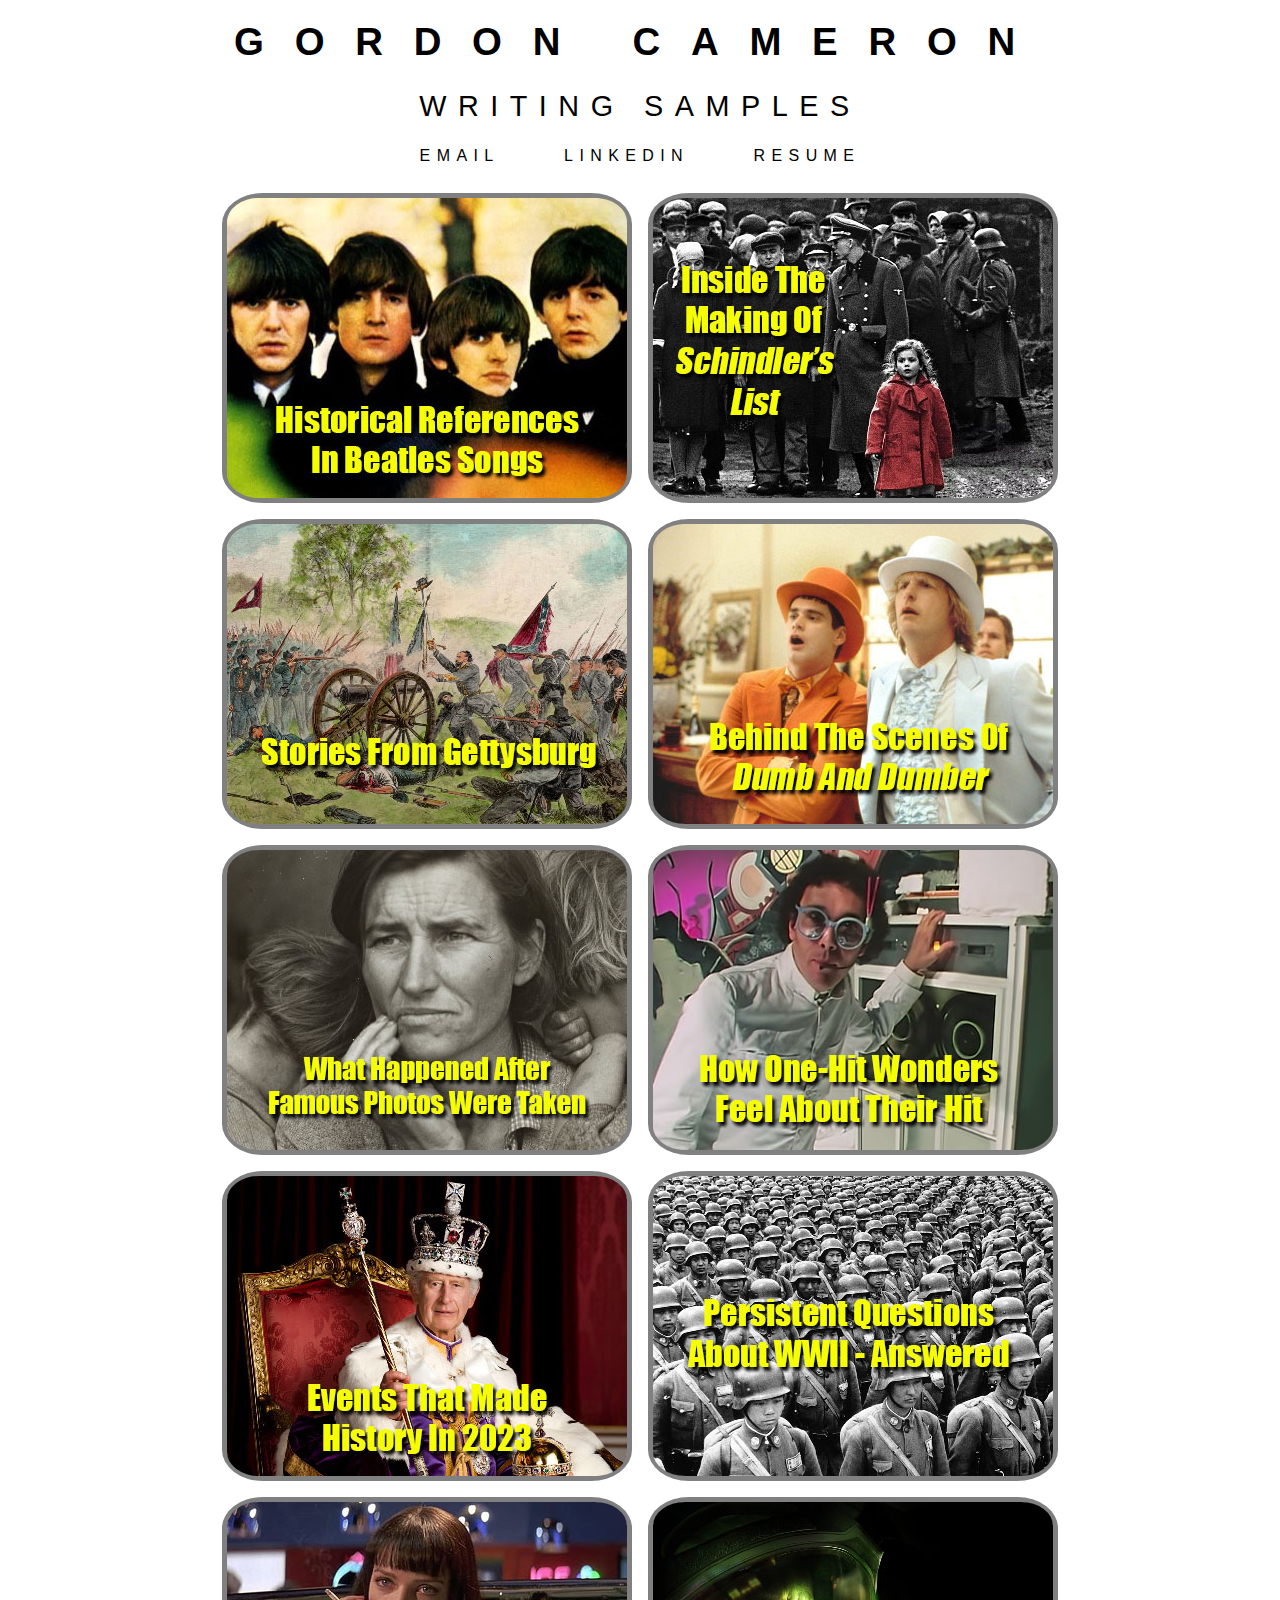
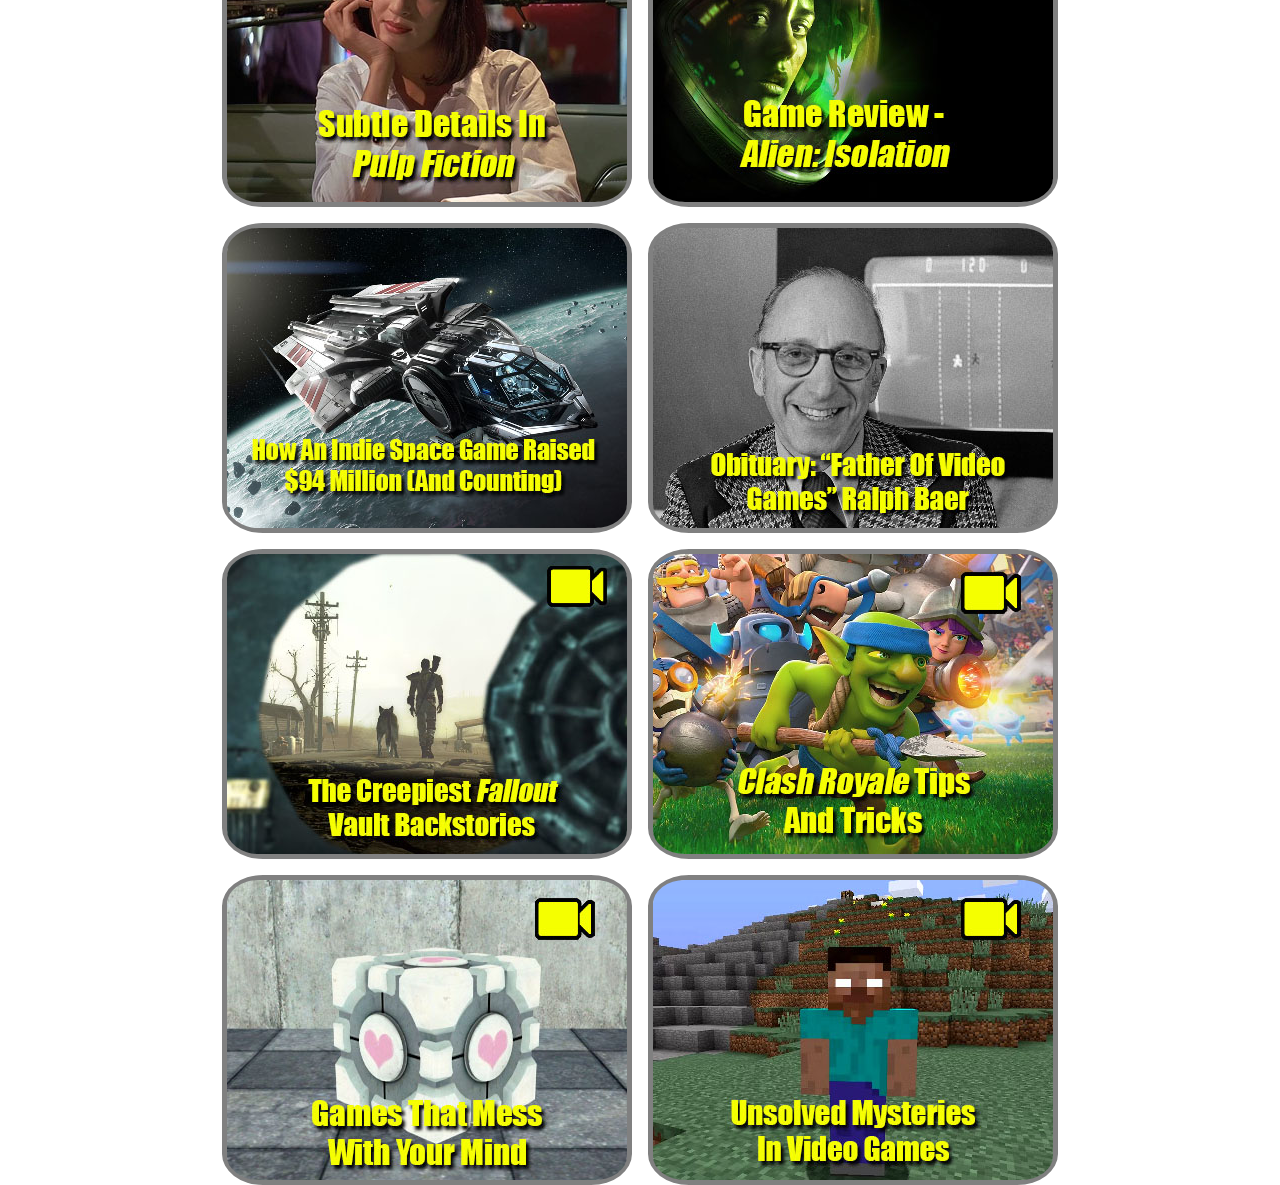
<file: index.html>
<!DOCTYPE html>
<html lang="en">

<head>
  <meta charset="UTF-8">
  <meta name="viewport" content="width=device-width, initial-scale=1.0">
  <meta http-equiv="X-UA-Compatible" content="ie=edge">
  <title>Gordon Cameron Portfolio</title>
  <link rel="stylesheet" href="style.css">
</head>

<body>

  <h1>Gordon Cameron</h1>

  <h2>Writing Samples</h2>

<section id="nav">
  <div class="navitem"><a href="mailto:grdn.cameron@gmail.com">Email</a></div>
  <div class="navitem"><a href="https://www.linkedin.com/in/gordon-cameron-4664915/">Linkedin</a></div>
  <div class="navitem"><a href="Gordon_Cameron_resume_June2024.pdf">Resume</a></div>
</section>

  <section id="container">
    <div class="linky">
      <a href="https://www.ranker.com/list/historical-references-in-beatles-songs/gordon-cameron"><img
          src="images/beatles_400.jpg"></a>
    </div>
    <div class="linky">
      <a href="https://www.ranker.com/list/schindler_s-list-behind-the-scenes/gordon-cameron"><img
          src="images/schindlers_400.jpg">
    </div>
    <div class="linky"><a href="https://www.ranker.com/list/stories-from-gettysburg/gordon-cameron"><img
          src="images/gettysburg_400.jpg"></div>
    <div class="linky"><a href="https://www.ranker.com/list/dumb-and-dumber-behind-the-scenes/gordon-cameron"><img
          src="images/dumbdumber_400.jpg"></div>
    <div class="linky"><a
        href="https://www.ranker.com/list/what-happened-to-people-in-historical-photos/gordon-cameron"><img
          src="images/famousphotos_400.jpg"></a></div>
    <div class="linky"><a
        href="https://www.ranker.com/list/what-_one-hit-wonder_-musicians-said-about-their-one-hit/gordon-cameron"><img
          src="images/buggles_400.jpg"></a></div>
    <div class="linky"><a href="https://www.ranker.com/list/historic-events-of-2023/gordon-cameron"><img
          src="images/charles_400.jpg"></a></div>
    <div class="linky"><a href="https://www.ranker.com/list/wwii-q-and-a/gordon-cameron"><img
      src="images/ww2questions_400.jpg"></a></div>
    <div class="linky"> <a href="https://www.ranker.com/list/pulp-fiction-movie-details/gordon-cameron"><img
      src="images/uma_400.jpg"></a></div>
      <div class="linky"><a href="https://www.yahoo.com/tech/review-terrifying-alien-isolation-overstays-its-99517303859.html"><img
        src="images/alien_400.jpg"></a></div>
  <div class="linky"><a href="https://sports.yahoo.com/blogs/plugged-in/the-most-ambitious-space-game-in-history-has-raised--94-million--so-where-is-it-213831707.html"><img
    src="images/starcitizen_400.jpg"></a></div>
  <div class="linky"> <a href="https://sports.yahoo.com/blogs/plugged-in/ralph-baer--%E2%80%9Cthe-father-of-video-games-%E2%80%9D-dies-at-92-190100183.html"><img
    src="images/baer_400.jpg"></a></div>
    <div class="linky"> <a href="https://www.youtube.com/watch?v=74DG-xzk_BU"><img
      src="images/fallout_400.jpg"></a></div>
      <div class="linky"><a href="https://www.youtube.com/watch?v=6RLwuQ9ymUs"><img
        src="images/clashroyale_400.jpg"></a></div>
  <div class="linky"><a href="https://www.youtube.com/watch?v=7bm8thpVcUc"><img
    src="images/companioncube_400.jpg"></a></div>
  <div class="linky"> <a href="https://www.youtube.com/watch?v=DPF0bCG8UaY"><img
    src="images/herobrine_400.jpg"></a></div>
  </section>

  <!-- Clash royale https://www.youtube.com/watch?v=6RLwuQ9ymUs -->
  <!-- Fallout vaults https://www.youtube.com/watch?v=74DG-xzk_BU -->
   <!-- Unsolved mysteries in video games https://www.youtube.com/watch?v=DPF0bCG8UaY -->
    <!-- games that mess with your mind https://www.youtube.com/watch?v=7bm8thpVcUc -->

</body>

</html>

<!-- <div id="allofit">
  <section class="row">
    <div class="imagelink">
      <a href="https://www.ranker.com/list/historical-references-in-beatles-songs/gordon-cameron"><img
          src="images/beatles2.jpg"></a>
    </div>
    <div class="imagelink"> <a href="https://www.ranker.com/list/schindler_s-list-behind-the-scenes/gordon-cameron"><img
          src="images/schindlers2.jpg"></a></div>
    <div class="imagelink"> <a href="https://www.ranker.com/list/stories-from-gettysburg/gordon-cameron"><img
          src="images/gettysburg.jpg"></a></div>
  </section>

  <section class="row">
    <div class="imagelink">
      <a href="https://www.ranker.com/list/dumb-and-dumber-behind-the-scenes/gordon-cameron"><img
        src="images/dumbanddumber.jpg"></a>
    </div>
    <div class="imagelink">
      <a href="https://www.ranker.com/list/what-happened-to-people-in-historical-photos/gordon-cameron"><img
        src="images/depressionmom2.jpg"></a>
    </div>
    <div class="imagelink">
      <a href="https://www.ranker.com/list/what-_one-hit-wonder_-musicians-said-about-their-one-hit/gordon-cameron"><img
        src="images/buggles.jpg"></a>
    </div>
  </section>

  <section class="row">
    <div class="imagelink">
      <a href="https://www.ranker.com/list/historic-events-of-2023/gordon-cameron"><img
        src="images/historic2023.jpg"></a>
    </div>
    <div class="imagelink">
      <a href="https://www.ranker.com/list/wwii-q-and-a/gordon-cameron"><img
        src="images/ww2questions.jpg"></a>
    </div>
    <div class="imagelink">
      <a href="https://www.ranker.com/list/pulp-fiction-movie-details/gordon-cameron"><img
        src="images/marsellus.jpg"></a>
    </div>
  </section>
</div> -->
</file>
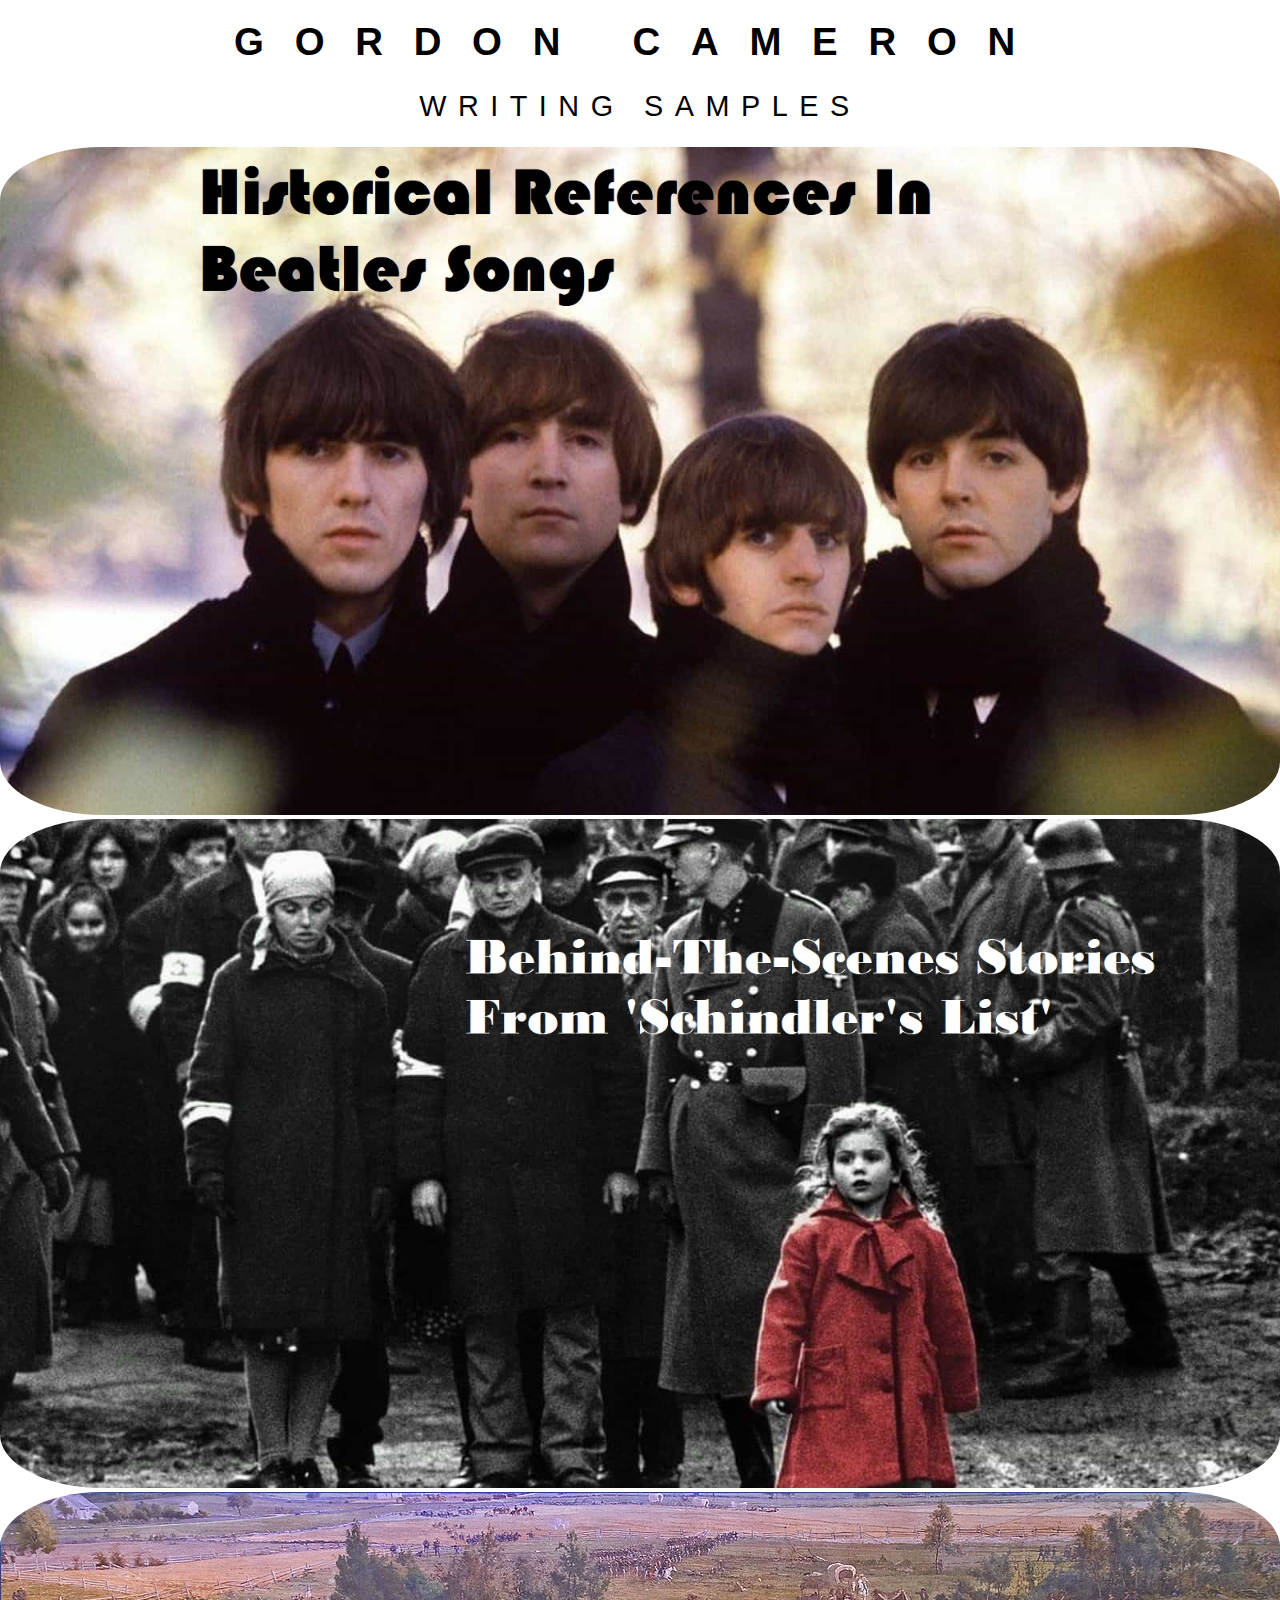
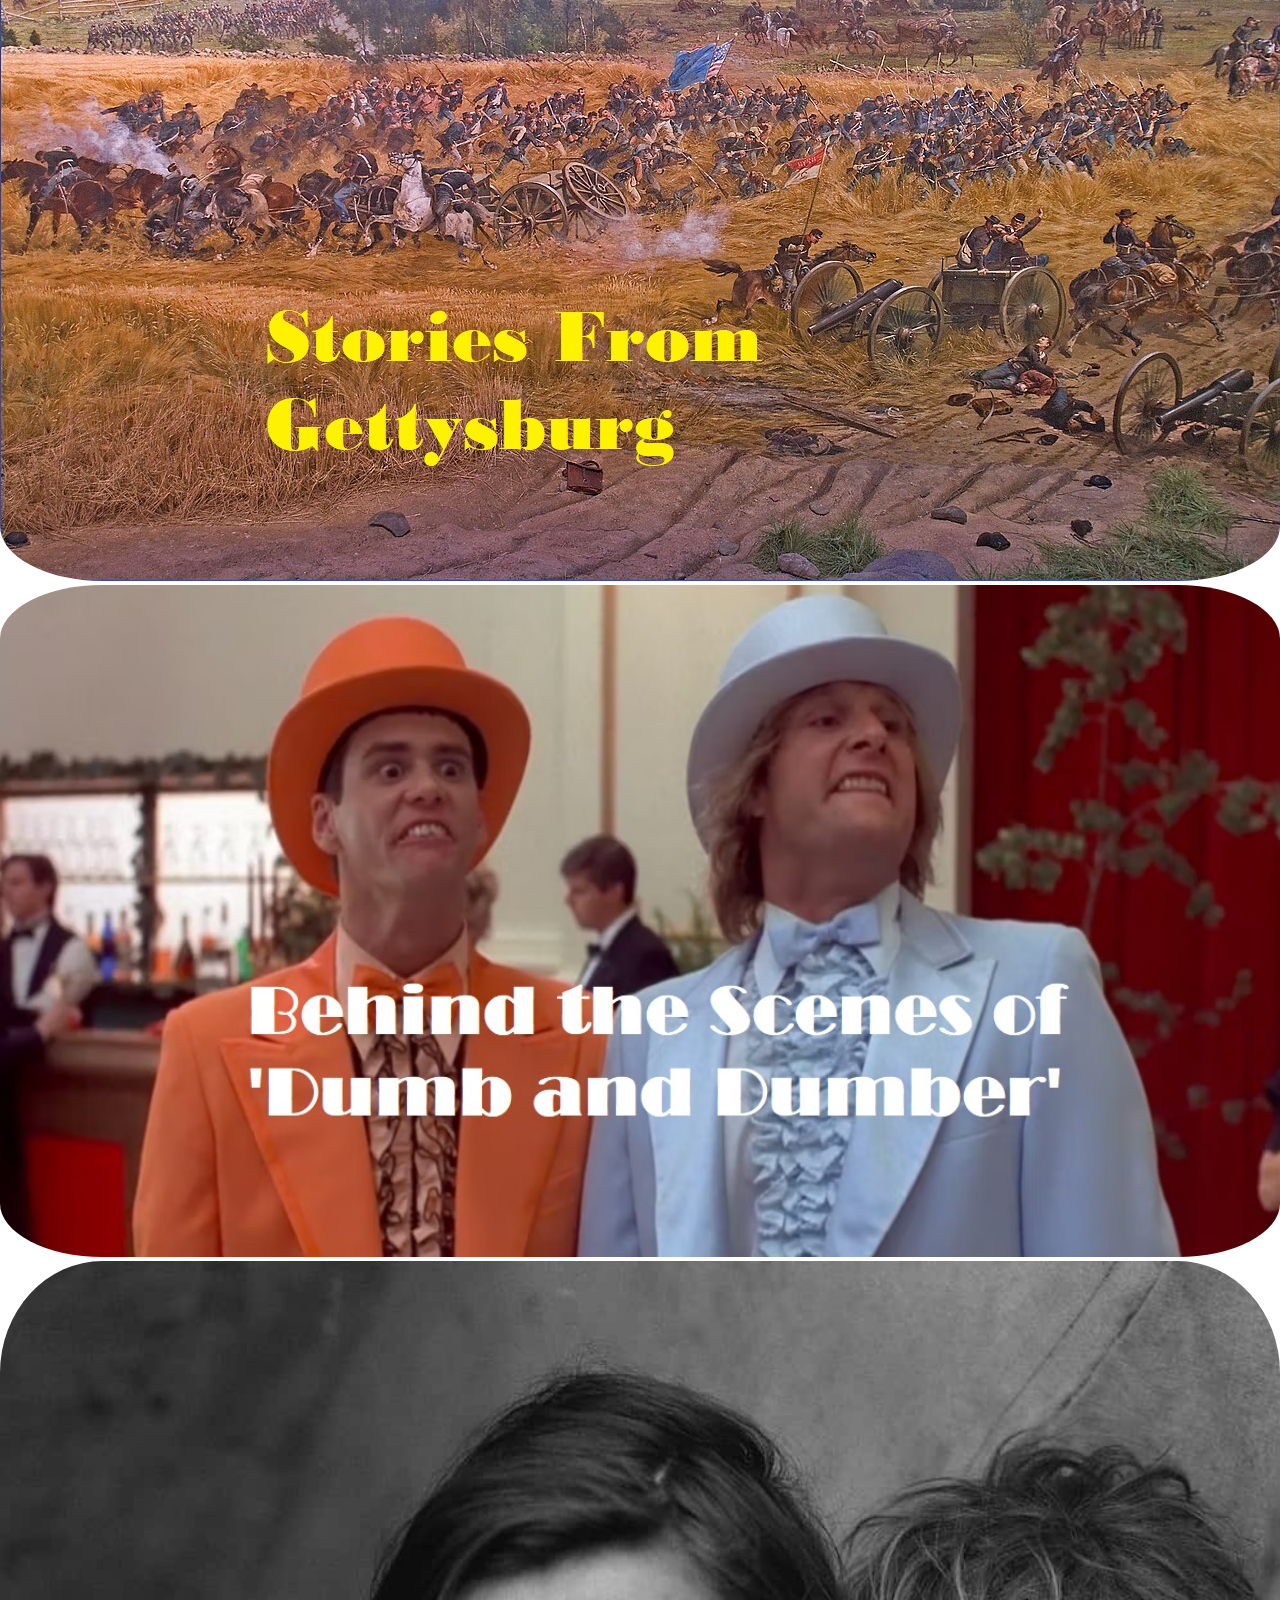
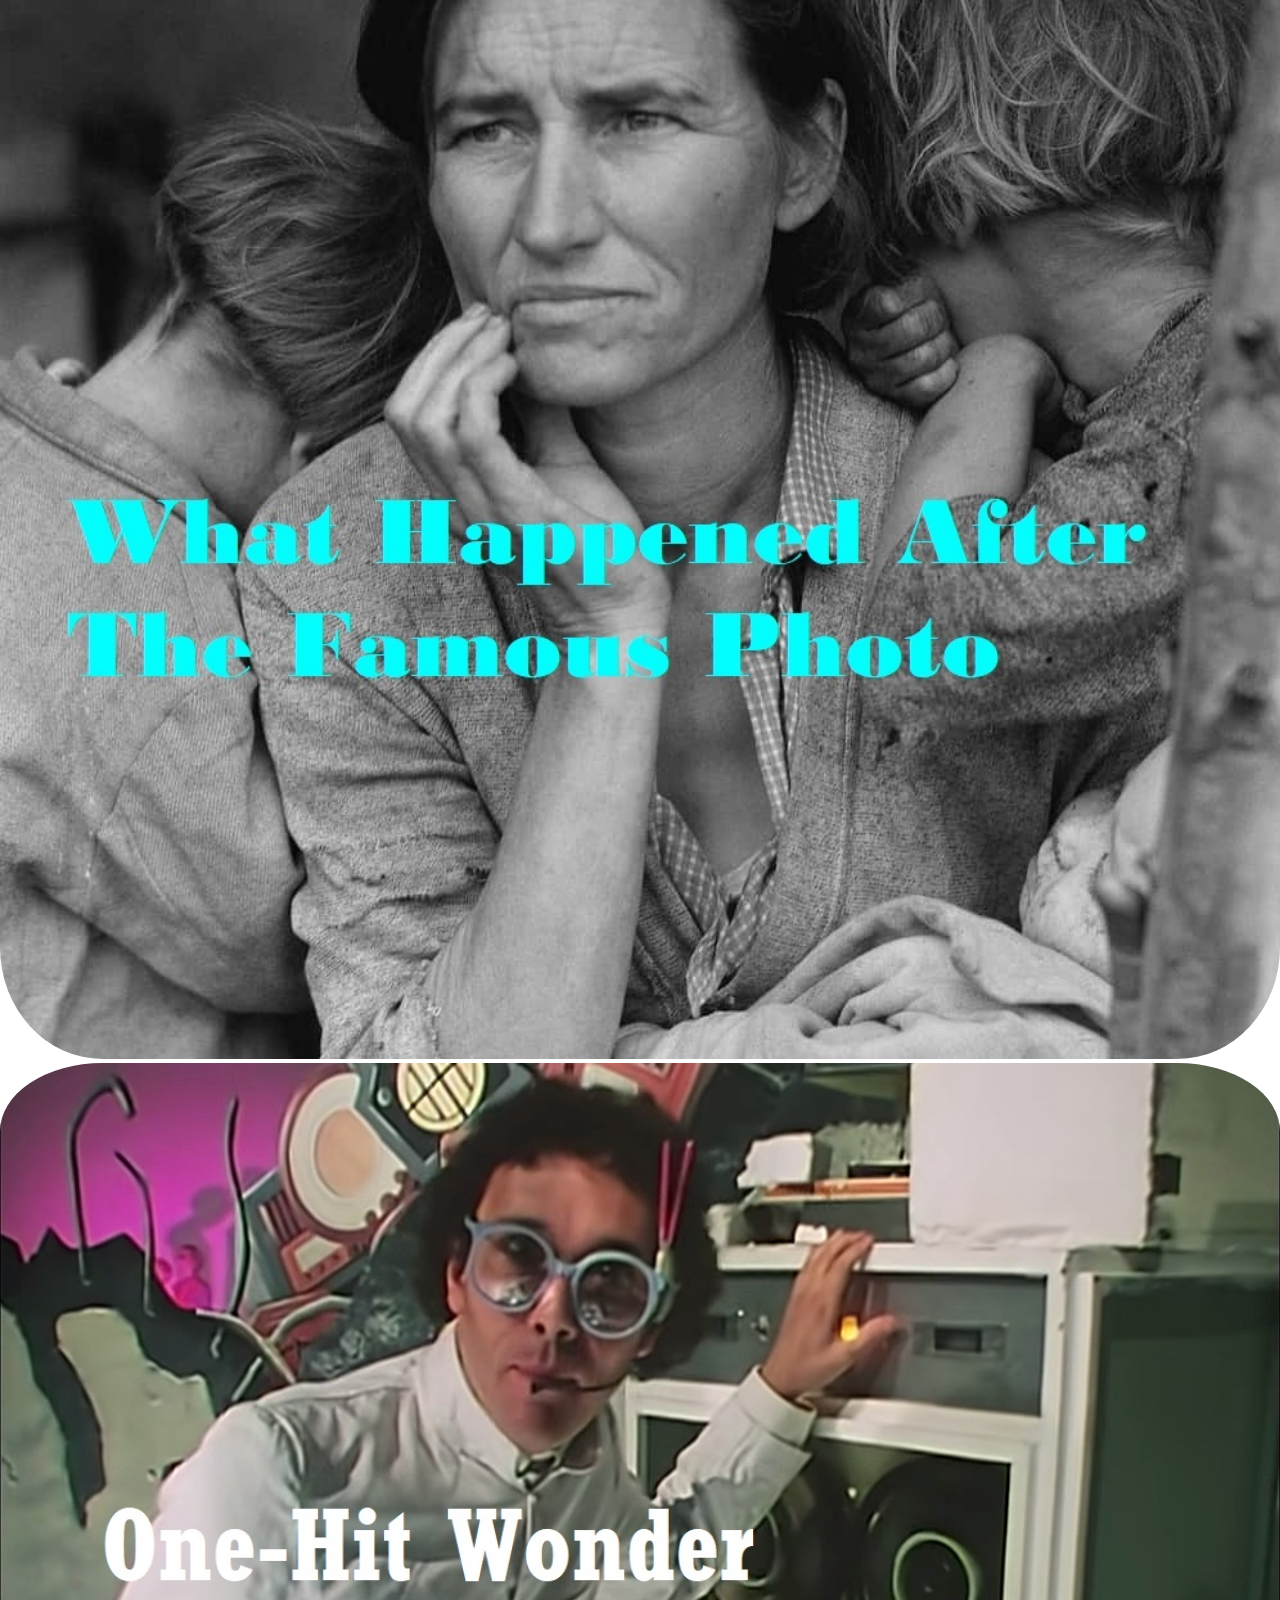
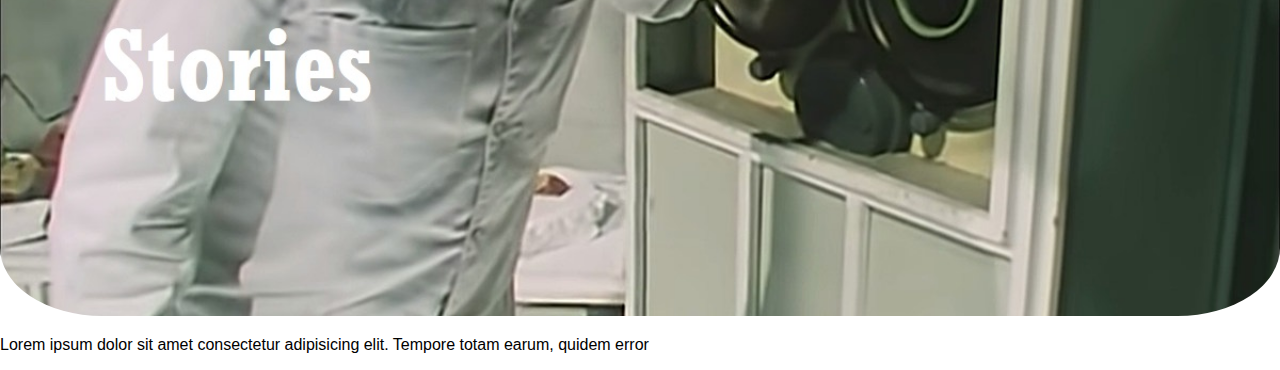
<file: resume.html>
<!DOCTYPE html>
<html lang="en">

<head>
  <meta charset="UTF-8">
  <meta name="viewport" content="width=device-width, initial-scale=1.0">
  <meta http-equiv="X-UA-Compatible" content="ie=edge">
  <title>HTML 5 Boilerplate</title>
  <link rel="stylesheet" href="style.css">
</head>

<body>

  <h1>Gordon Cameron</h1>

<h2>Writing Samples</h2>

  <section id="firstrow">
    <div>
      <a href="https://www.ranker.com/list/historical-references-in-beatles-songs/gordon-cameron"><img
          src="images/beatles2.jpg"></a>
    </div>
    <div> <a href="https://www.ranker.com/list/schindler_s-list-behind-the-scenes/gordon-cameron"><img
          src="images/schindlers2.jpg"></a></div>
    <div> <a href="https://www.ranker.com/list/stories-from-gettysburg/gordon-cameron"><img
          src="images/gettysburg.jpg"></a></div>
  </section>

  <section id="secondrow">
    <div>
      <a href="https://www.ranker.com/list/dumb-and-dumber-behind-the-scenes/gordon-cameron"><img
        src="images/dumbanddumber.jpg"></a>
    </div>
    <div>
      <a href="https://www.ranker.com/list/dumb-and-dumber-behind-the-scenes/gordon-cameron"><img
        src="images/depressionmom2.jpg"></a>
    </div>
    <div>
      <a href="https://www.ranker.com/list/what-_one-hit-wonder_-musicians-said-about-their-one-hit/gordon-cameron"><img
        src="images/buggles.jpg"></a>
    </div>
  </section>

  <section id="thirdrow">
    <div>
      <p id="lorem1">Lorem ipsum dolor sit amet consectetur adipisicing elit. Tempore totam earum, quidem error </p>
    </div>
    <div></div>
    <div></div>
  </section>

</body>

</html>
</file>
<file: style.css>
/* body {
    background-color: white;
    font-family: sans-serif;
    margin: 0 auto;
}

h1 {
    text-align: center;
    text-transform: uppercase;
    font-size: 2.4em;
    margin-top: 0;
    padding-top: 20px;
    letter-spacing: .8em;
}

h2 {
    text-align: center;
    text-transform: uppercase;
    font-size: 1.8em;
    letter-spacing: .4em;
    font-weight: 100;
}

.row {

    display: flex;
    justify-content: space-evenly;
}

.imagelink {
    background-color: aquamarine;
    width: 25%;
    height: 80%;
    margin: 2%;
    border: 3px solid black;
    transition-property: border-radius;
    transition-duration: .75s;
}

img {
    width: 100%;
    height: 100%;
    object-fit: cover;
    overflow: hidden;
    margin: 0;
    padding: 0;
    transition-property: border-radius;
    transition-duration: .75s;
}

img:hover {
    border-radius: 25px;
}

.imagelink:hover {
    background-color: cadetblue;
    border: 3px solid lightgrey;
    border-radius: 25px;
}

p {
    font-size: 1.3em;
    margin: 0;
    padding: .5em;
}

@media (max-width:900px) {
    #allofit {
        display: block;
    }

    .row {
        display: block;
    }

    .imagelink {
        width: 80%;
    }


} */

body {
    background-color: white;
    font-family: sans-serif;
    margin: 0 auto;
}

h1 {
    text-align: center;
    text-transform: uppercase;
    font-size: 2.4em;
    margin-top: 0;
    padding-top: 20px;
    letter-spacing: .8em;
}

h2 {
    text-align: center;
    text-transform: uppercase;
    font-size: 1.8em;
    letter-spacing: .4em;
    font-weight: 100;
}

#nav
    {
    text-align:center;
    margin-bottom:20px;
    }

.navitem {
    display:inline;
    margin:0 30px;
    text-transform:uppercase;
    letter-spacing: .4em;
}

a {
    text-decoration:none;
    color: black;
}

a:hover {
    color: grey;
}

#container {
    width: 90%;
    height: 200px;
    margin: 0 auto;

    display: flex;
    flex-direction: row;
    justify-content: center;
    flex-wrap: wrap;
}

#container div {
    width:400px;
    height: 300px;
    flex-basis:400px;
    margin:8px;
}

.linky {
    border: 5px solid grey;
    border-radius: 10%;
}

.linky:hover {
    border: 5px solid black;
}

img {
    width: 100%;
    height: 100%;
    object-fit: cover;
    overflow: hidden;
    margin: 0;
    padding: 0;
    border-radius: 8%;
}

@media (max-width:800px)
    {
        .navitem {
            display:block;
            margin-bottom:8px;
        }
    }
</file>
